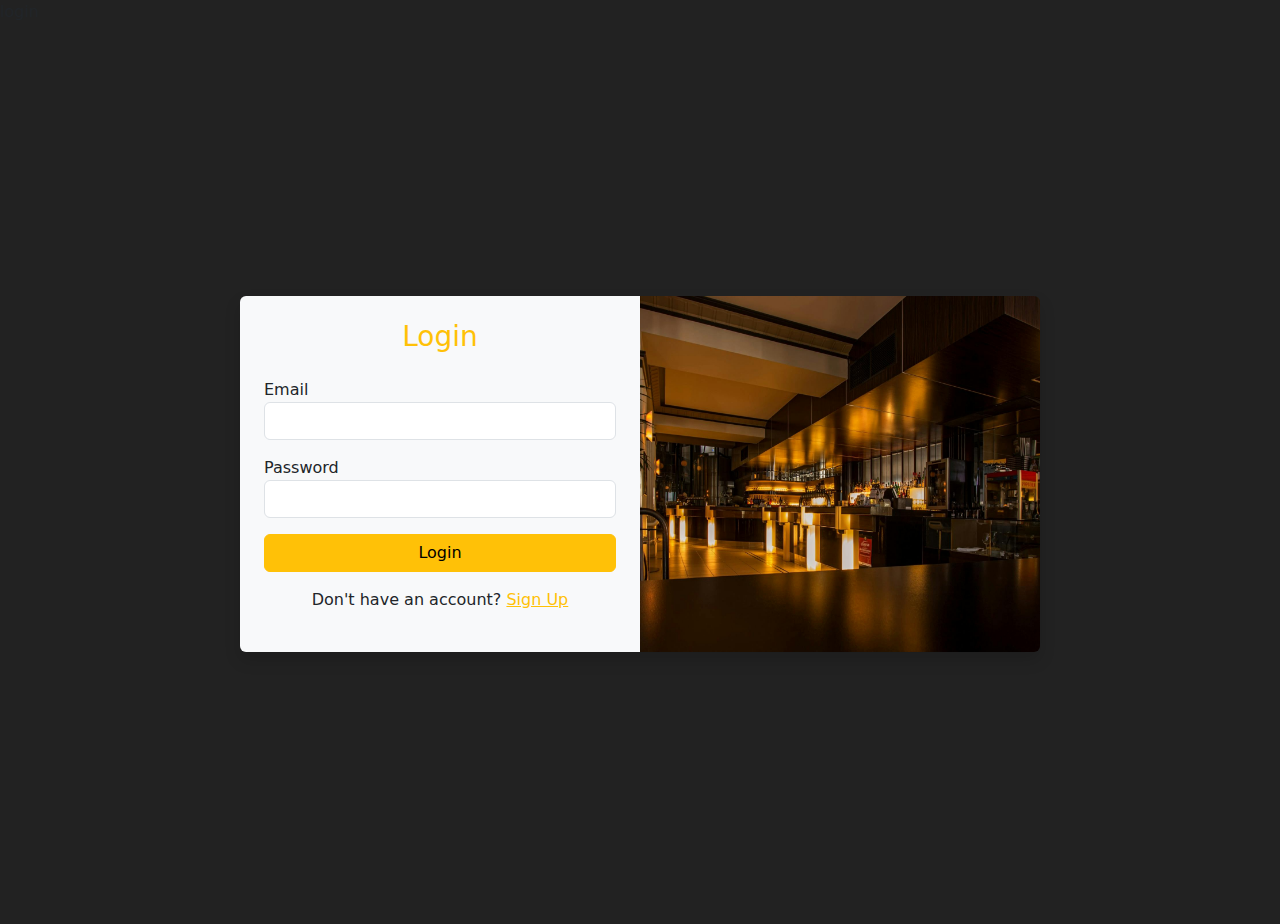
<file: login.html>
login 
<!DOCTYPE html>
<html lang="en">
  <head>
    <meta charset="UTF-8" />
    <meta name="viewport" content="width=device-width, initial-scale=1.0" />
    <title>Login | Monetra</title>
    <link href="https://cdn.jsdelivr.net/npm/bootstrap@5.3.8/dist/css/bootstrap.min.css" rel="stylesheet" />
    <link rel="stylesheet" href="login.css" />
  </head>
  <body>
    <div class="container d-flex flex-column align-items-center justify-content-center vh-100">
       <div class="row shadow rounded overflow-hidden" style="max-width: 800px; width: 100%;">
  
    <div class="col-md-6 bg-light text-dark p-4">
        <h3 class="text-center text-warning mb-4">Login</h3>
        <form id="loginForm">
          <div class="mb-3">
            <label>Email</label>
            <input type="email" id="loginEmail" class="form-control" required/>
          </div>
          <div class="mb-3">
            <label>Password</label>
            <input type="password" id="loginPassword" class="form-control" required />
          </div>
          <button type="submit" class="btn btn-warning w-100">Login</button>
        </form>
        <p class="mt-3 text-center">
          Don't have an account?
          <a href="register.html" class="text-warning">Sign Up</a>
        </p>
      </div>
           <div class="col-md-6 p-0">
      <div class="login-image h-100">
      </div>
    </div>
    </div>
 
    <script src="login.js"></script>
  </body>
</html>
</file>
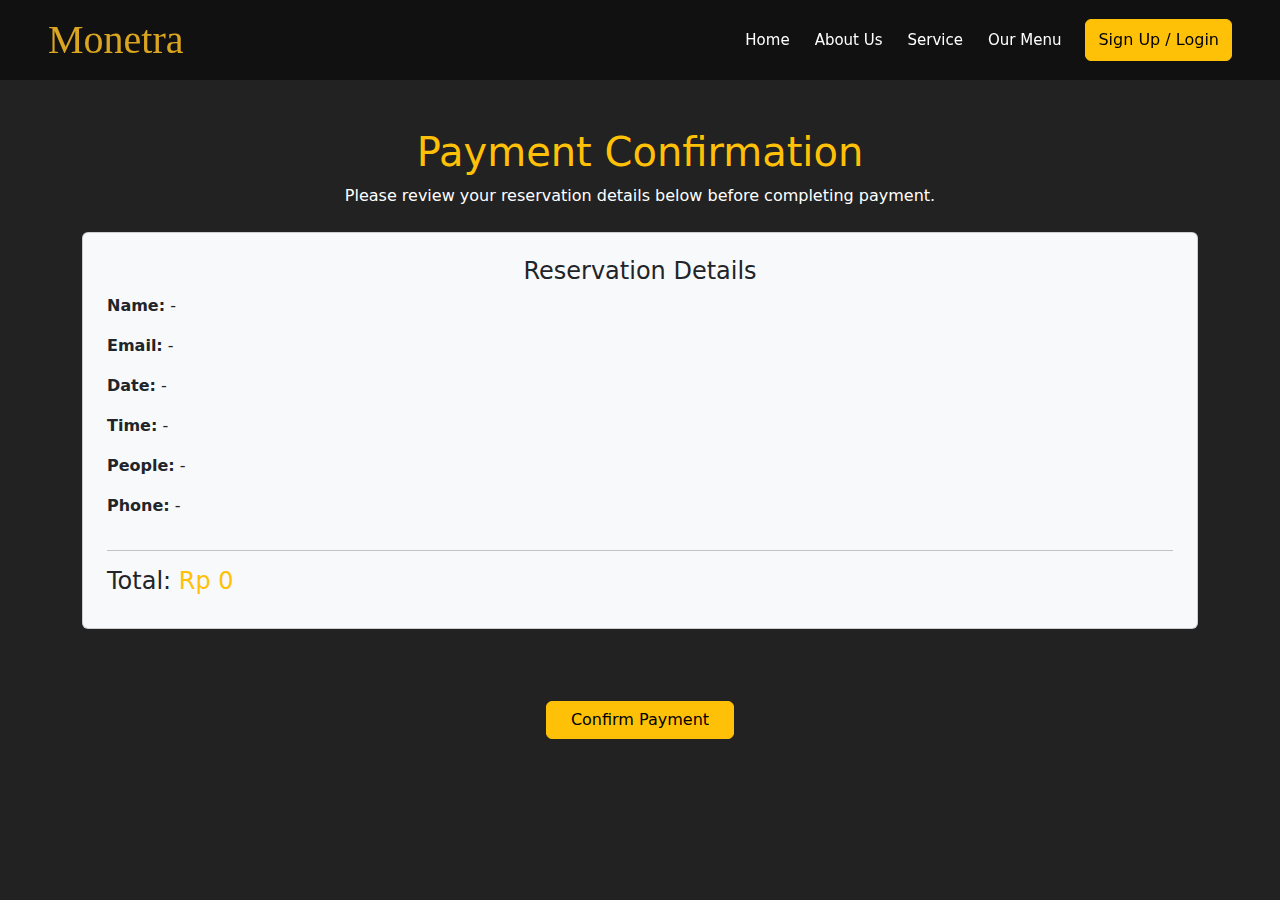
<file: payment.html>
<!DOCTYPE html>
<html lang="en">
<head>
  <meta charset="UTF-8" />
  <meta name="viewport" content="width=device-width, initial-scale=1.0" />
  <title>Payment Monetra</title>
  <link href="https://cdn.jsdelivr.net/npm/bootstrap@5.3.8/dist/css/bootstrap.min.css" rel="stylesheet" />
  <link rel="stylesheet" href="style.css" />

      <!-- Icon Font Stylesheet -->
    <link
      href="https://cdnjs.cloudflare.com/ajax/libs/font-awesome/6.5.1/css/all.min.css"
      rel="stylesheet"
    />
    <link
      href="https://cdn.jsdelivr.net/npm/bootstrap-icons@1.9.1/font/bootstrap-icons.css"
      rel="stylesheet"
    />
</head>
<body>
    <!-- navbar -->
    <div class="container-fluid position-relative p-0">
      <nav
        class="navbar navbar-expand-lg navbar-dark bg-glass px-4 px-lg-5 py-3"
      >
        <a class="navbar-brand p-0">
          <h1 class="m-0 monetra" style="color: goldenrod">Monetra</h1>
        </a>
        <button
          class="navbar-toggler"
          type="button"
          data-bs-toggle="collapse"
          data-bs-target="#navbarCollapse"
        >
          <span class="fa fa-bars"></span>
        </button>
        <div class="collapse navbar-collapse" id="navbarCollapse">
          <div class="navbar-nav ms-auto py-0 pe-4">
            <a href="index.html#home" class="nav-item nav-link">Home</a>
            <a href="#about" class="nav-item nav-link">About Us</a>
            <a href="#service" class="nav-item nav-link">Service</a>
            <a href="#menu" class="nav-item nav-link">Our Menu</a>
          </div>
          <a href="register.html" class="btn btn-warning py-2">Sign Up / Login</a>
        </div>
      </nav>
  <div class="container py-5">
    <div class="text-center mb-4">
      <h1 class="text-warning">Payment Confirmation</h1>
      <p>Please review your reservation details below before completing payment.</p>
    </div>

<div class="card bg-light text-dark p-4 mb-4">

  <h4 class="text-center">Reservation Details</h5>
  <p><strong>Name:</strong> <span id="resName"></span></p>
  <p><strong>Email:</strong> <span id="resEmail"></span></p>
  <p><strong>Date:</strong> <span id="resDate"></span></p>
  <p><strong>Time:</strong> <span id="resTime"></span></p>
  <p><strong>People:</strong> <span id="resPeople"></span></p>
  <p><strong>Phone:</strong> <span id="resPhone"></span></p>
  <hr>
  <h4>Total: <span class="text-warning" id="resTotal"></span></h4>
</div>

</div>
<div id="qrisSection" class="text-center mb-4" style="display:none;">
  <h5>Scan QRIS to Pay</h5>
  <img src="img/qris.jpg" alt="QRIS Payment" class="img-fluid qris-img">
</div>

<div class="text-center">
  <button class="btn btn-warning px-4" id="confirmPayment">Confirm Payment</button>
</div>

<script src="payment.js"></script>
</body>
</html>
</file>
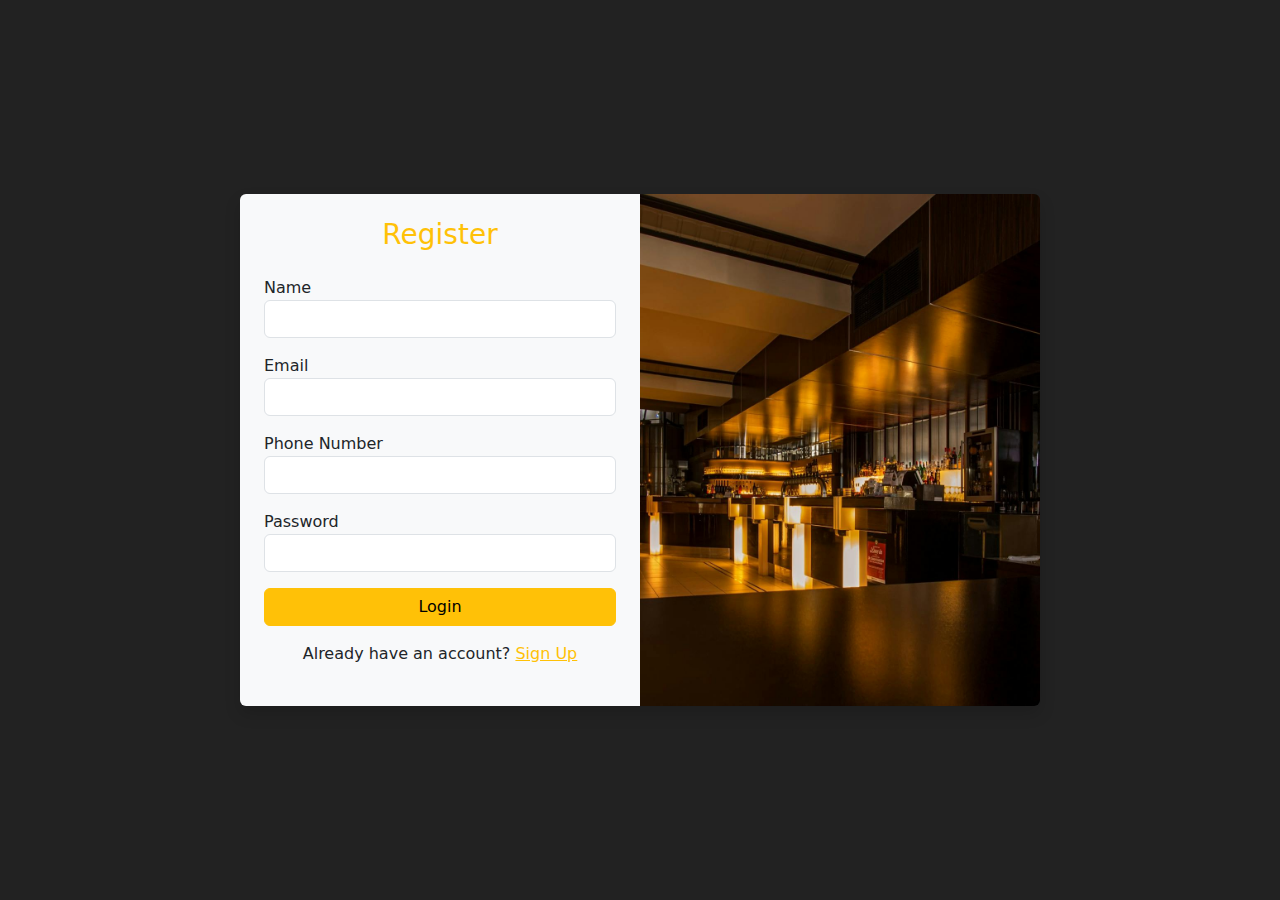
<file: register.html>
<!DOCTYPE html>
<html lang="en">
  <head>
    <meta charset="UTF-8" />
    <meta name="viewport" content="width=device-width, initial-scale=1.0" />
    <title>Register</title>
    <link href="https://cdn.jsdelivr.net/npm/bootstrap@5.3.8/dist/css/bootstrap.min.css" rel="stylesheet" />
    <link rel="stylesheet" href="login.css" />
  </head>
  <body class="text-light">
    <div class="container d-flex flex-column align-items-center justify-content-center vh-100">
  <div class="row shadow rounded overflow-hidden" style="max-width: 800px; width: 100%;">
    
    <div class="col-md-6 bg-light text-dark p-4">
        <h3 class="text-center text-warning mb-4">Register</h3>
        <form id="loginForm">
          <div class="mb-3">
            <label>Name</label>
            <input type="text" id="loginEmail" class="form-control" required />
          </div>
          <div class="mb-3">
            <label>Email</label>
            <input type="email" id="loginEmail" class="form-control" required />
          </div>
          <div class="mb-3">
            <label>Phone Number</label>
            <input type="email" id="loginEmail" class="form-control" required />
          </div>
          <div class="mb-3">
            <label>Password</label>
            <input type="password" id="loginPassword" class="form-control" required />
          </div>
          <button type="submit" class="btn btn-warning w-100">Login</button>
        </form>
        <p class="mt-3 text-center">
          Already have an account?
          <a href="login.html" class="text-warning">Sign Up</a>
        </p>
      </div>
      
    <div class="col-md-6 p-0">
      <div class="login-image h-100">
      </div>
    </div>
    </div>
    <script src="login.js"></script>
  </body>
</html>
</file>
<file: login.css>
body {
  background-color: #222;
  height: 100vh;
  margin: 0;
}

label{
  font-weight: 500;
}


.login-image {
  background-image: url("img/monetra.jpg"); 
  background-size: cover;
  background-position: center;
  height: 100%;
  width: 100%;
}
</file>
<file: style.css>
:root {
  --primary: gold;
  --light: white;
  --dark: black;
}

html,
body {
  overflow-x: hidden;
}

body {
  background-color: #222;
  color: white;
}

.monetra {
  font-family: "Cinzel";
}

.bg-glass {
  background: rgba(0, 0, 0, 0.5);
  backdrop-filter: blur(5px);
  -webkit-backdrop-filter: blur(10px);
}

.hero-header {
  background-image: url(img/image1.jpg);
  background-size: cover;
  height: 100vh;
}

.master {
  font-weight: bolder;
}
.fw-medium {
  font-weight: 600 !important;
}

.fw-semi-bold {
  font-weight: 700 !important;
}

/* navbar */
.navbar-dark .navbar-nav .nav-link {
  position: relative;
  margin-left: 25px;
  padding: 10px 0;
  font-size: 15px;
  color: var(--light) !important;
  font-weight: 500;
  outline: none;
  transition: 0.5s;
}

.sticky-top.navbar-dark .navbar-nav .nav-link:hover,
.navbar-dark .navbar-nav .nav.lonk.active {
  color: var(--primary) !important;
  transition: 0.5s;
}

.about-img {
  width: 100%;
  height: 250px;
  object-fit: cover;
  border-radius: 8px;
}

/* Menu */
.menu-img {
  width: 100%;
  height: 110px;
  object-fit: cover;
  border-radius: 8px;
}

.menu-list:hover {
  background-color: #000000;
  border-radius: 5px;
}

.reservation-img {
  height: 100vh;
  object-fit: cover;
  width: 100%;
}

.footer a {
  display: block;
  text-decoration: none;
  color: white;
}

.footer a:hover {
  color: #f1c40f;
}
.copyright a {
  color: white;
  text-decoration: none;
}

#scrollTopBtn {
  position: fixed;
  bottom: 30px;
  right: 30px;
  z-index: 9999;
  background-color: #f1c40f;
  color: black;
  border: none;
  outline: none;
  padding: 14px 20px;
  border-radius: 50%;
  cursor: pointer;
  font-size: 20px;
  box-shadow: 0 4px 6px rgba(0, 0, 0, 0.3);
}

#scrollTopBtn:hover {
  background-color: black;
  color: #f1c40f;
}

/* PAYMENT */

.qris-img {
  width: 250px;
  height: auto;
}
</file>
